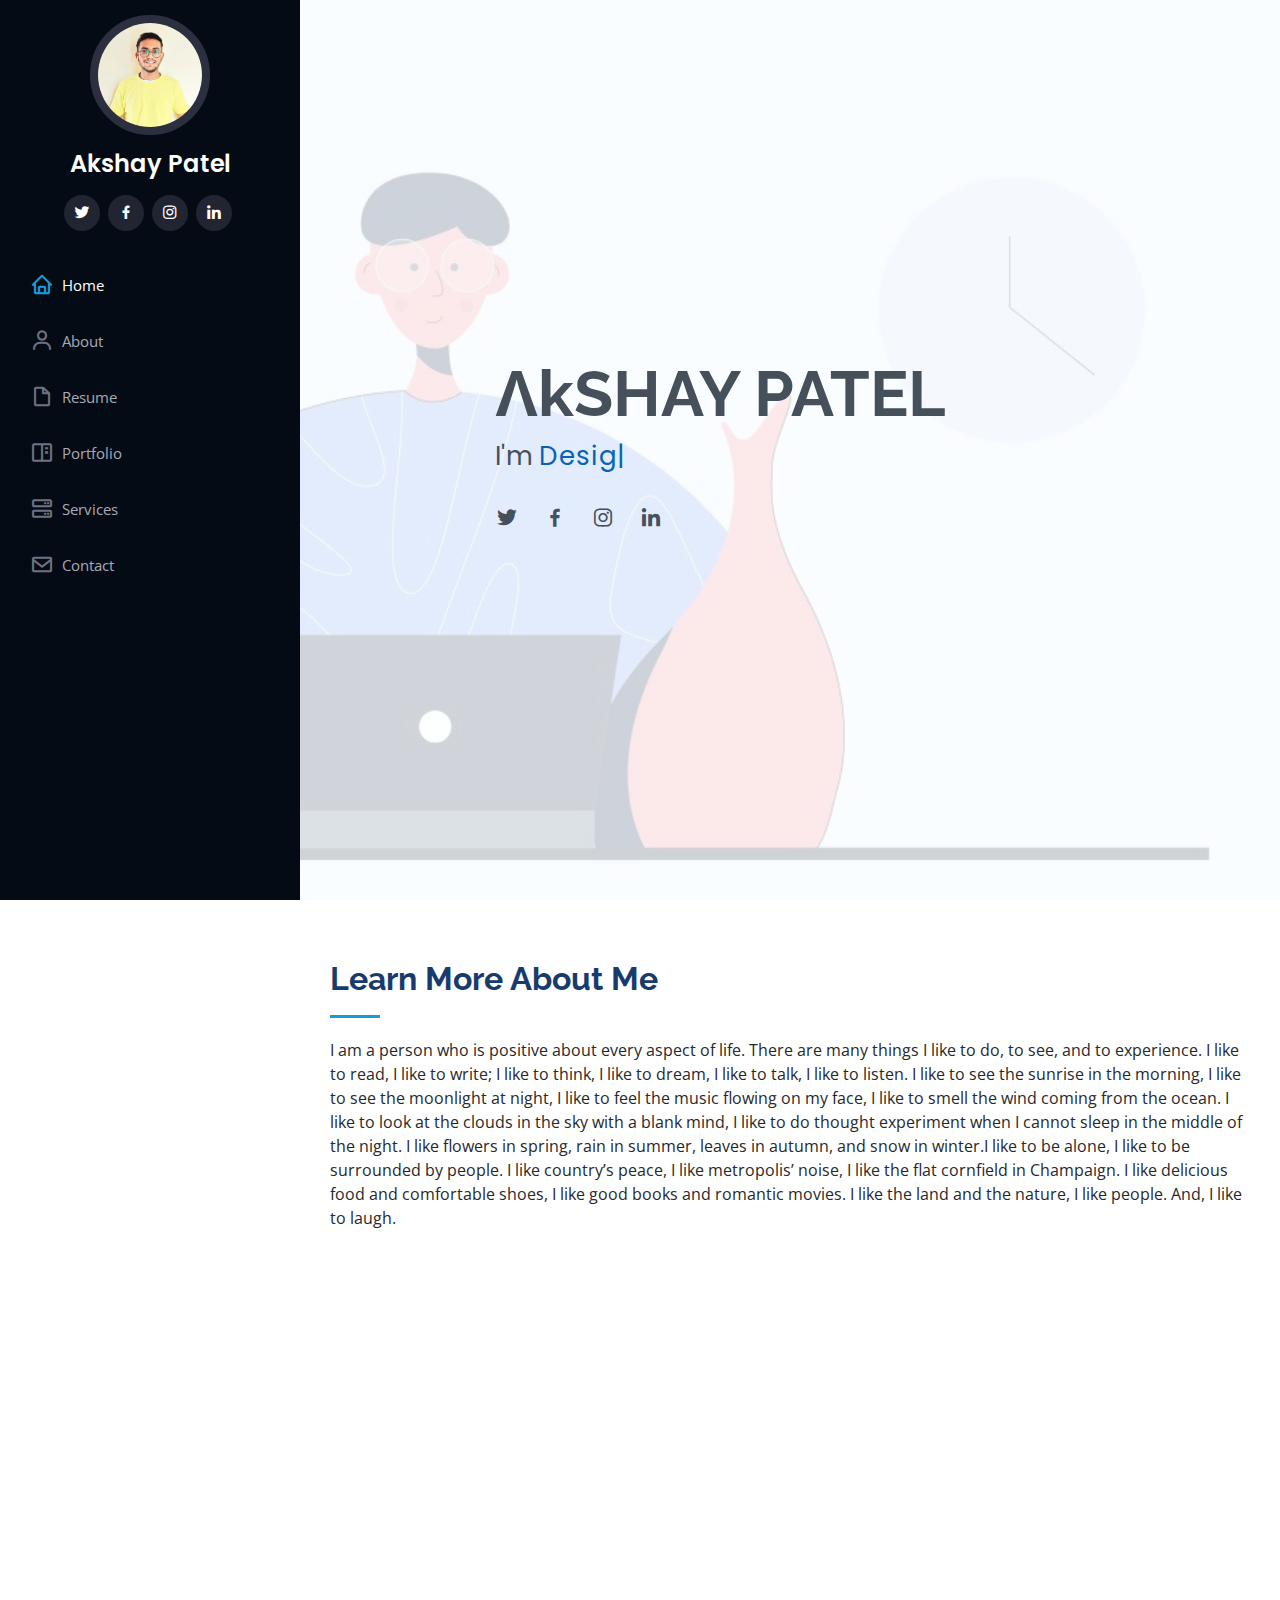
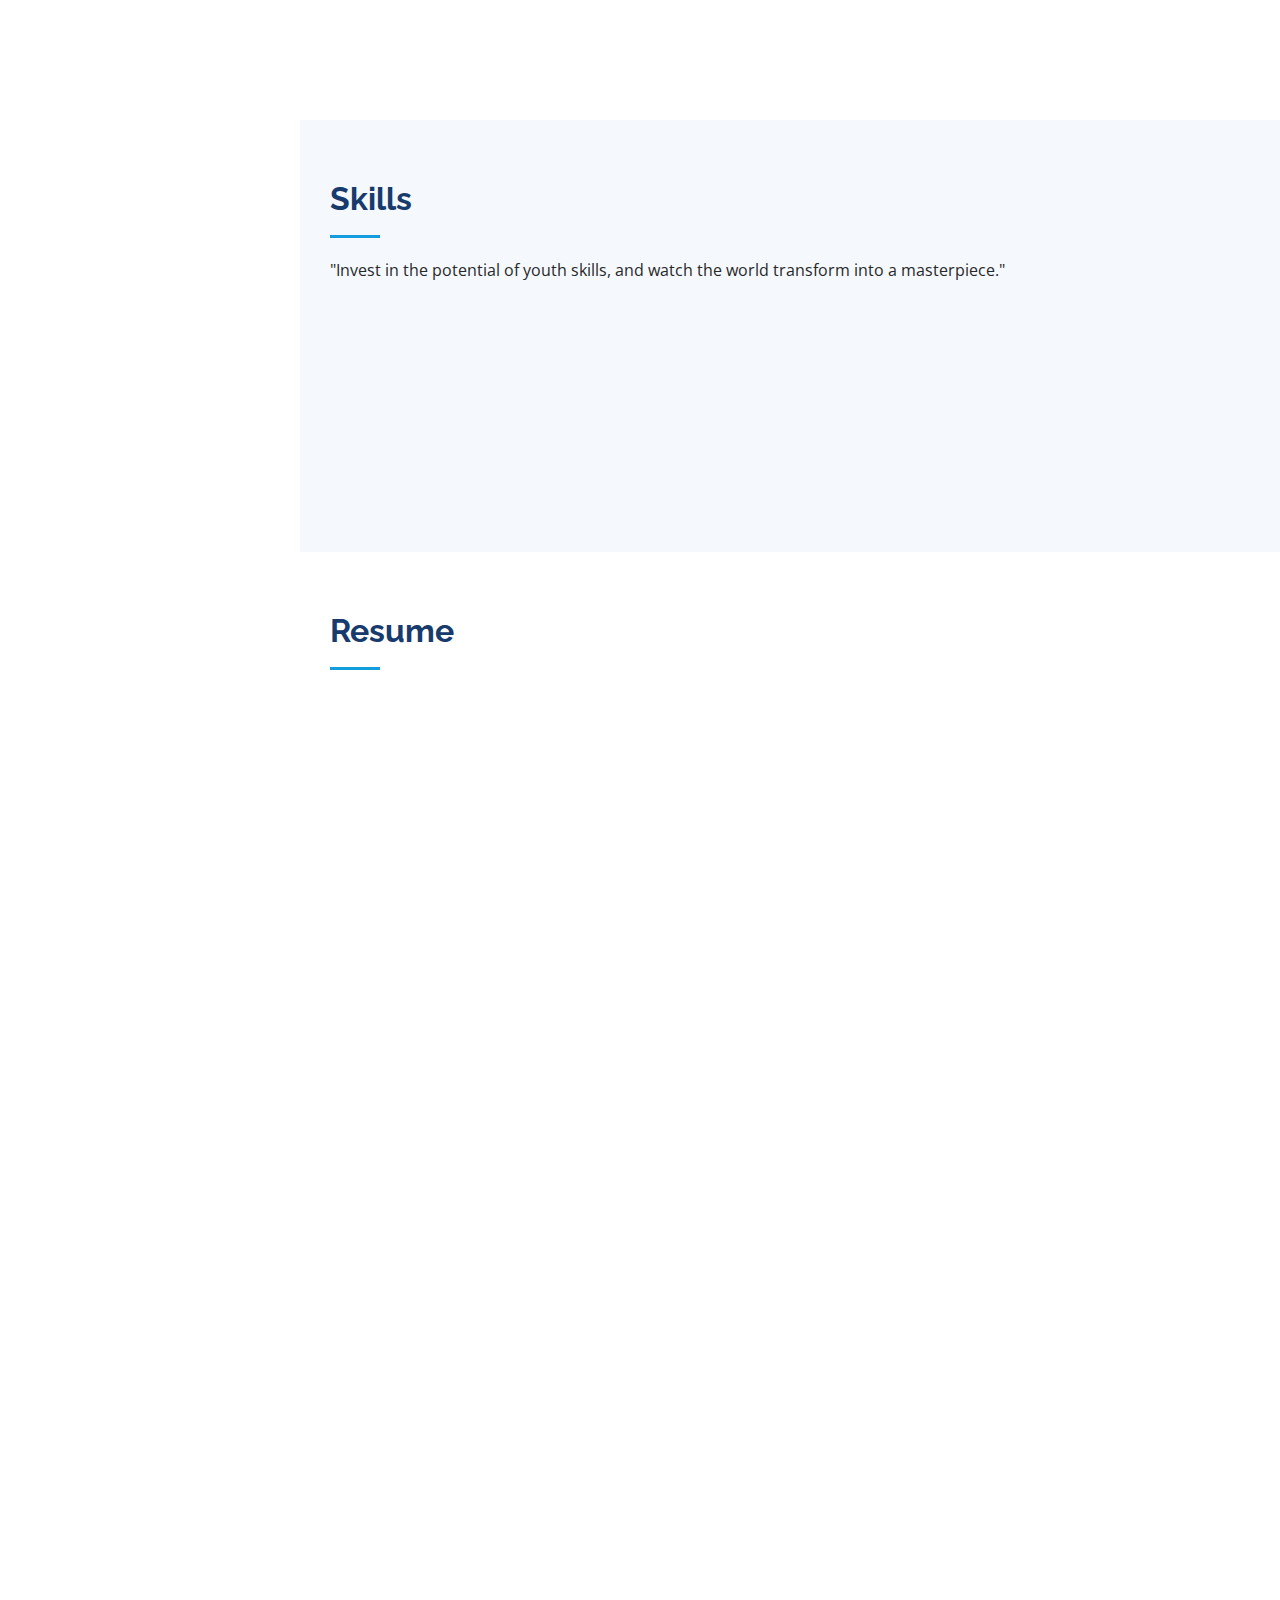
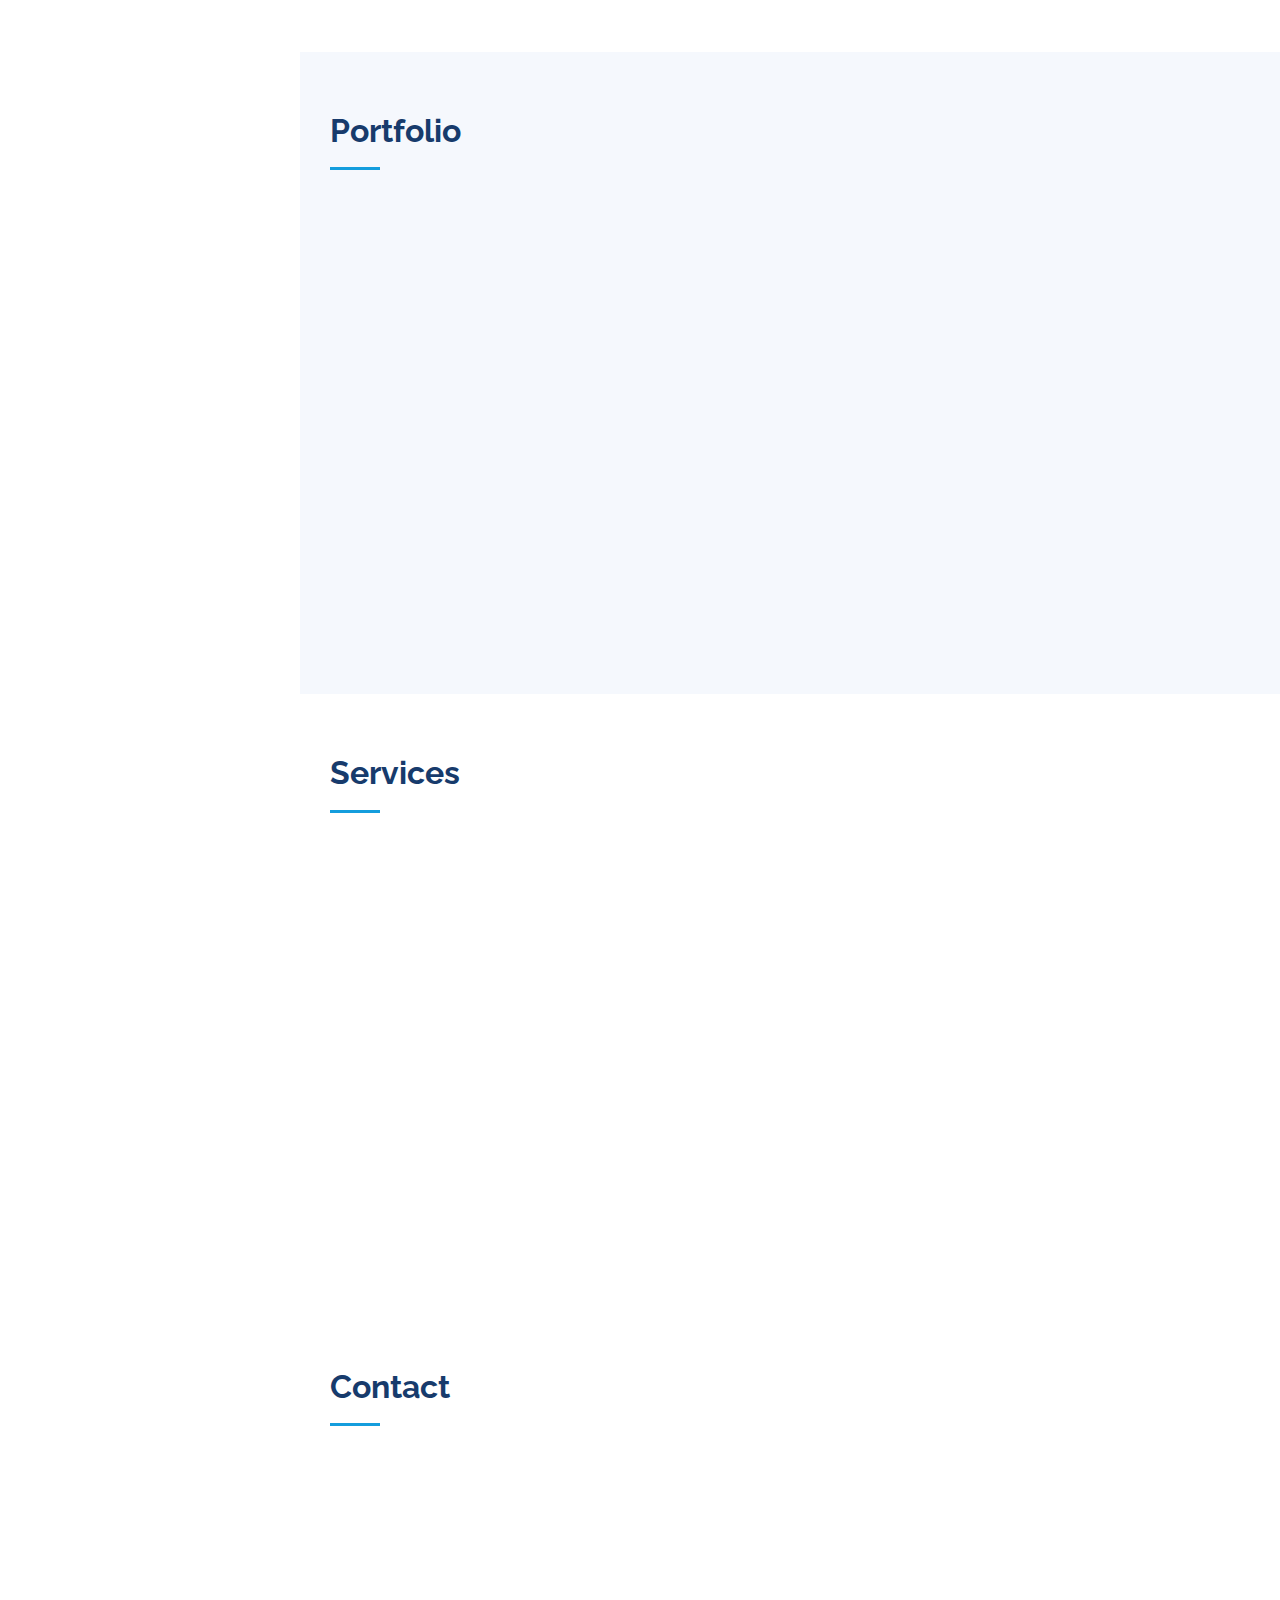
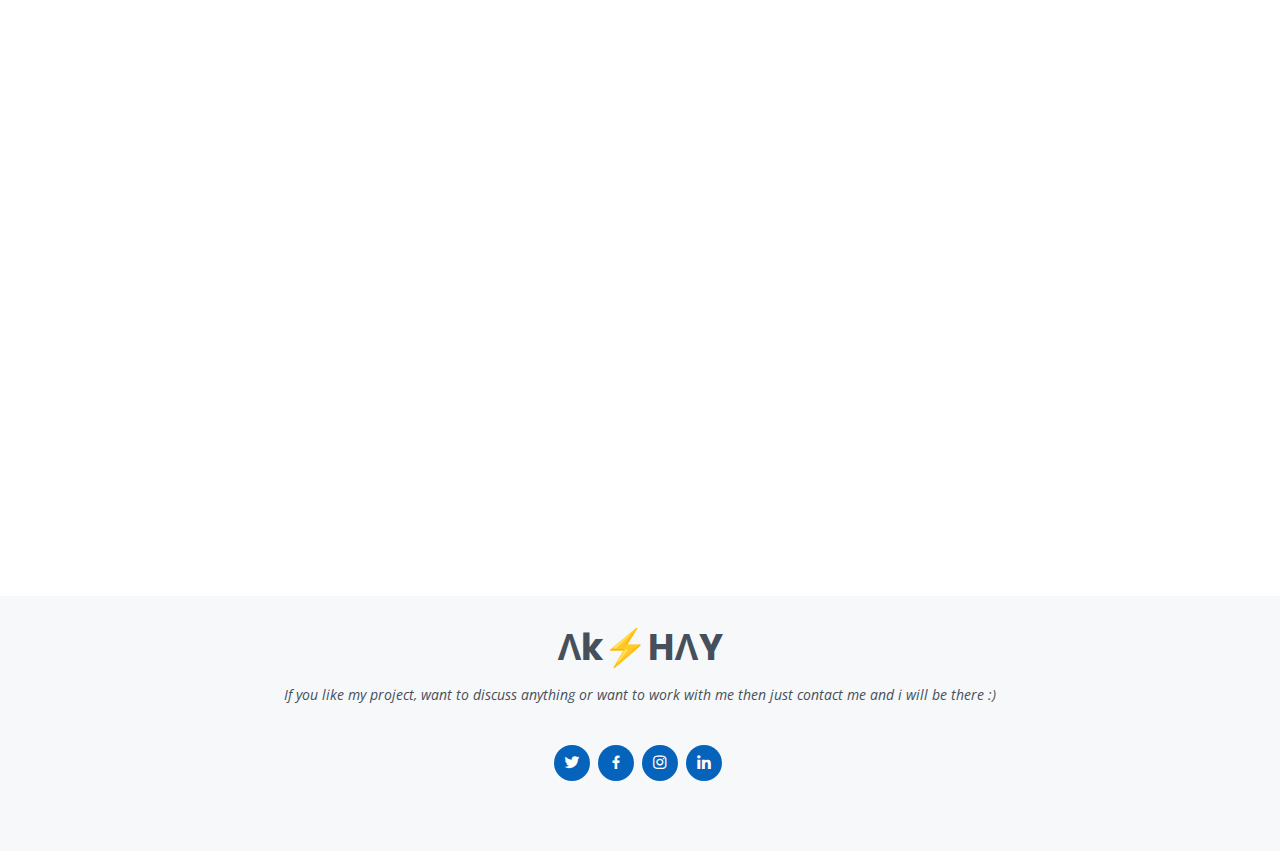
<file: index.html>
<!DOCTYPE html>
<html lang="en">

<head>
  <meta charset="utf-8">
  <meta content="width=device-width, initial-scale=1.0" name="viewport">

  <title>Akshay's Protfolio</title>
  <meta content="" name="description">
  <meta content="" name="keywords">

  <!-- Favicons -->
  <link href="assets/img/faviconn.png" rel="icon">
  <link href="assets/img/apple-touch-icon.png" rel="apple-touch-icon">

  <!-- Google Fonts -->
  <link href="https://fonts.googleapis.com/css?family=Open+Sans:300,300i,400,400i,600,600i,700,700i|Raleway:300,300i,400,400i,500,500i,600,600i,700,700i|Poppins:300,300i,400,400i,500,500i,600,600i,700,700i" rel="stylesheet">

  <!-- Vendor CSS Files -->
  <link href="assets/vendor/aos/aos.css" rel="stylesheet">
  <link href="assets/vendor/bootstrap/css/bootstrap.min.css" rel="stylesheet">
  <link href="assets/vendor/bootstrap-icons/bootstrap-icons.css" rel="stylesheet">
  <link href="assets/vendor/boxicons/css/boxicons.min.css" rel="stylesheet">
  <link href="assets/vendor/glightbox/css/glightbox.min.css" rel="stylesheet">
  <link href="assets/vendor/swiper/swiper-bundle.min.css" rel="stylesheet">

  <!-- Template Main CSS File -->
  <link href="assets/css/style.css" rel="stylesheet">

  <!-- =======================================================
  * Template Name: iPortfolio
  * Updated: Sep 18 2023 with Bootstrap v5.3.2
  * Template URL: https://bootstrapmade.com/iportfolio-bootstrap-portfolio-websites-template/
  * Author: BootstrapMade.com
  * License: https://bootstrapmade.com/license/
  ======================================================== -->
</head>

<body>

  <!-- ======= Mobile nav toggle button ======= -->
  <i class="bi bi-list mobile-nav-toggle d-xl-none"></i>

  <!-- ======= Header ======= -->
  <header id="header">
    <div class="d-flex flex-column">

      <div class="profile">
        <img src="assets/img/profile-img.jpg" alt="" class="img-fluid rounded-circle">
        <h1 class="text-light"><a href="index.html">Akshay Patel</a></h1>
        <div class="social-links mt-3 text-center">
          <a href="https://twitter.com/akkipatel3140" class="twitter"><i class="bx bxl-twitter"></i></a>
          <a href="https://www.facebook.com/profile.php?id=100051892177664" class="facebook"><i class="bx bxl-facebook"></i></a>
          <a href="https://www.instagram.com/akki_patel_2203/" class="instagram"><i class="bx bxl-instagram"></i></a>
          
          <a href="https://www.linkedin.com/in/akshay-patel-a48179249" class="linkedin"><i class="bx bxl-linkedin"></i></a>
        </div>
      </div>

      <nav id="navbar" class="nav-menu navbar">
        <ul>
          <li><a href="#hero" class="nav-link scrollto active"><i class="bx bx-home"></i> <span>Home</span></a></li>
          <li><a href="#about" class="nav-link scrollto"><i class="bx bx-user"></i> <span>About</span></a></li>
          <li><a href="#resume" class="nav-link scrollto"><i class="bx bx-file-blank"></i> <span>Resume</span></a></li>
          <li><a href="#portfolio" class="nav-link scrollto"><i class="bx bx-book-content"></i> <span>Portfolio</span></a></li>
          <li><a href="#services" class="nav-link scrollto"><i class="bx bx-server"></i> <span>Services</span></a></li>
          <li><a href="#contact" class="nav-link scrollto"><i class="bx bx-envelope"></i> <span>Contact</span></a></li>
        </ul>
      </nav><!-- .nav-menu -->
    </div>
  </header><!-- End Header -->

  <!-- ======= Hero Section ======= -->
  <section id="hero" class="d-flex flex-column justify-content-center align-items-center">
    <div class="hero-container" data-aos="fade-in">
      <h1>ΛkSHAY PATEL</h1>
      <p>I'm <span class="typed" data-typed-items="Designer, Developer, Freelancer,"></span></p>
    <div class="social-links">
       
          <a href="https://twitter.com/akkipatel3140" class="twitter"><i class="bx bxl-twitter"></i></a>
          <a href="https://www.facebook.com/profile.php?id=100051892177664" class="facebook"><i class="bx bxl-facebook"></i></a>
          <a href="https://www.instagram.com/akki_patel_2203/" class="instagram"><i class="bx bxl-instagram"></i></a>
          
          <a href="https://www.linkedin.com/in/akshay-patel-a48179249" class="linkedin"><i class="bx bxl-linkedin"></i></a>
      </div>
    </div>
  </section><!-- End Hero -->

  <main id="main">

    <!-- ======= About Section ======= -->
    <section id="about" class="about">
      <div class="container">

        <div class="section-title">
          <h2>Learn More About Me</h2>
          <p>I am a person who is positive about every aspect of life. There are many things I like to do, to see, and to experience. I like to read, I like to write; I like to think, I like to dream, I like to talk, I like to listen. I like to see the sunrise in the morning, I like to see the moonlight at night, I like to feel the music flowing on my face, I like to smell the wind coming from the ocean. I like to look at the clouds in the sky with a blank mind, I like to do thought experiment when I cannot sleep in the middle of the night. I like flowers in spring, rain in summer, leaves in autumn, and snow in winter.I like to be alone, I like to be surrounded by people. I like country’s peace, I like metropolis’ noise, I like the flat cornfield in Champaign. I like delicious food and comfortable shoes, I like good books and romantic movies. I like the land and the nature, I like people. And, I like to laugh.</p>
        </div>

        <div class="row">
          <div class="col-lg-4" data-aos="fade-right">
            <img src="assets/img/profile-img.jpg" class="img-fluid" alt="">
          </div>
          <div class="col-lg-8 pt-4 pt-lg-0 content" data-aos="fade-left">
            <h3>Web Developer.</h3>
            <p class="fst-italic">
              I am a highly analytical front-end developer with expertise in HTML, CSS, JavaScript, and various front-end frameworks. I develop dynamic and responsive interfaces that meet client needs. With a deep understanding of front-end development best practices, I am an innovative developer experienced in Angular and React.
            </p>
            <div class="row">
              <div class="col-lg-6">
                <ul>
                  <li><i class="bi bi-chevron-right"></i> <strong>Birthday:</strong> <span>25 Sep 2002</span></li>
                  <li><i class="bi bi-chevron-right"></i> <strong>Email:</strong> <span>akkipatel3140@gmail.com</span></li>
                  <li><i class="bi bi-chevron-right"></i> <strong>Phone:</strong> <span>+91 6356134802</span></li>
                  <li><i class="bi bi-chevron-right"></i> <strong>City:</strong> <span>Ahmedabad, Gujarat</span></li>
                </ul>
              </div>
              <div class="col-lg-6">
                <ul>
                  <li><i class="bi bi-chevron-right"></i> <strong>Age:</strong> <span>21</span></li>
                  <li><i class="bi bi-chevron-right"></i> <strong>Degree:</strong> <span>Bachelor of information Technology</span></li>
                  
                  <li><i class="bi bi-chevron-right"></i> <strong>Freelance:</strong> <span>Available</span></li>
                </ul>
              </div>
            </div>
            <p>
              I am a skilled back-end developer experienced in Java, Python, and Django I specialize in developing server-side applications and databases that meet or exceed client expectations.
            </p>
          </div>
        </div>

      </div>
    </section><!-- End About Section -->


    <!-- ======= Skills Section ======= -->
    <section id="skills" class="skills section-bg">
      <div class="container">

        <div class="section-title">
          <h2>Skills</h2>
          <p>"Invest in the potential of youth skills, and watch the world transform into a masterpiece."</p>
        </div>

        <div class="row skills-content">

          <div class="col-lg-6" data-aos="fade-up">

            <div class="progress">
              <span class="skill">HTML <i class="val">100%</i></span>
              <div class="progress-bar-wrap">
                <div class="progress-bar" role="progressbar" aria-valuenow="100" aria-valuemin="0" aria-valuemax="100"></div>
              </div>
            </div>

            <div class="progress">
              <span class="skill">CSS <i class="val">90%</i></span>
              <div class="progress-bar-wrap">
                <div class="progress-bar" role="progressbar" aria-valuenow="90" aria-valuemin="0" aria-valuemax="100"></div>
              </div>
            </div>

            <div class="progress">
              <span class="skill">JavaScript <i class="val">75%</i></span>
              <div class="progress-bar-wrap">
                <div class="progress-bar" role="progressbar" aria-valuenow="75" aria-valuemin="0" aria-valuemax="100"></div>
              </div>
            </div>

          </div>

          <div class="col-lg-6" data-aos="fade-up" data-aos-delay="100">

            <div class="progress">
              <span class="skill">Python <i class="val">85%</i></span>
              <div class="progress-bar-wrap">
                <div class="progress-bar" role="progressbar" aria-valuenow="80" aria-valuemin="0" aria-valuemax="100"></div>
              </div>
            </div>

            <div class="progress">
              <span class="skill">Django<i class="val">90%</i></span>
              <div class="progress-bar-wrap">
                <div class="progress-bar" role="progressbar" aria-valuenow="90" aria-valuemin="0" aria-valuemax="100"></div>
              </div>
            </div>

            <div class="progress">
              <span class="skill">Canva <i class="val">85%</i></span>
              <div class="progress-bar-wrap">
                <div class="progress-bar" role="progressbar" aria-valuenow="85" aria-valuemin="0" aria-valuemax="100"></div>
              </div>
            </div>

          </div>

        </div>

      </div>
    </section><!-- End Skills Section -->

    <!-- ======= Resume Section ======= -->
    <section id="resume" class="resume">
      <div class="container">

        <div class="section-title">
          <h2>Resume</h2>
          
        </div>

        <div class="row">
          <div class="col-lg-6" data-aos="fade-up">
            <h3 class="resume-title">Sumary</h3>
            <div class="resume-item pb-0">
              <h4>Akshay Patel</h4>
              <p>Motivated and hardworking individual with a passion for software development seeks hands-on experience with a team of professionals. Strong understanding of software development concepts and eagerness to learn new technologies.</p>
              <ul>
                <li>Ahmedabad, Gujarat</li>
                <li>(+91) 63561-34802</li>
                <li>akkipatel3140@gmail.com</li>
              </ul>
            </div>

            <h3 class="resume-title">Education</h3>
            <div class="resume-item">
              <h4>Bachelor in information Technology</h4>
              <h5>2020 - 2024 (Pursuing)</h5>
              <p>Shankersinh vahgela bapu institute of technology,Gandhinagar<br>
                (Affiliated to Gujarat technology University, Gujarat )</p>
              
            </div>
            <div class="resume-item">
              <h4>12th Standard (HSC)</h4>
              <h5>March,2020</h5>
              <p>Shree Gaytri Vidhyalay<br>
                (Affiliated to GSHSEB, Gandhinagar )</p>
            
            </div>
            <div class="resume-item">
              <h4>10th Standard (SSC)</h4>
              <h5>March,2018</h5>
              <p>S.B vidhyalay, Ahmedabad<br>
                (Affiliated to GSEB, Gandhinagar)</p>
            
            </div>
          </div>
          <div class="col-lg-6" data-aos="fade-up" data-aos-delay="100">
            <h3 class="resume-title">Professional Experience</h3>
            <div class="resume-item">
              <h4>TECHNICAL SKILLS</h4>
              <ul>
                <li>Operating System : Windows XP/Vista/7/8</li>
                <li>Web Technology : C, C++, HTML, CSS, Python, Django</li>
                <li>Database Knowledge : My SQL</li>
                <li>Tools : Sublime, Turbo c++, vs code</li>
              </ul>
            </div>
            <div class="resume-item">
              <h4>Graphic design specialist</h4>
              <h5>2020 - 2023</h5>
              
              <ul>
                <li>Developed numerous marketing programs (logos, brochures,infographics, presentations, and advertisements).</li>
                <li>Managed up to 5 projects or tasks at a given time while under pressure</li>
                <li>Recommended and consulted with clients on the most appropriate graphic design</li>
                <li>Also handle to social media accounts</li>
              </ul>
            </div>
            <div class="resume-item">
              <h4>PROFESSIONAL TRAINING</h4>
              <h5>3-Months</h5>
              
              <ul>
                  <li>Website Designing from Desire Infotech - Gandhinagar. (For 3 Months)</li> 
                  <li>Creart Solutions Pvt. Ltd. (15-Aug-2023 - 28-Jul-2023)
                
              </ul>
            </div>
            <div class="resume-item">
              <h4>Languages Known</h4>
              
              <ul>
                <li>English, Gujarati and Hindi</li>
               
            </div>
          </div>
        </div>

      </div>
          </div>
        </div>

      </div>
    </section><!-- End Resume Section -->

    <!-- ======= Portfolio Section ======= -->
    <section id="portfolio" class="portfolio section-bg">
      <div class="container">

        <div class="section-title">
          <h2>Portfolio</h2>
        </div>

        <div class="row" data-aos="fade-up">
          <div class="col-lg-12 d-flex justify-content-center">
            <ul id="portfolio-flters">
              <li data-filter="*" class="filter-active">All</li>
              
            </ul>
          </div>
        </div>

        <div class="row portfolio-container" data-aos="fade-up" data-aos-delay="100">

          <div class="col-lg-4 col-md-6 portfolio-item filter-active">
            <div class="portfolio-wrap">
              <img src="assets/img/portfolio/portfolio-1.png" class="img-fluid" alt="">
              <div class="portfolio-links">
                <a href="assets/img/portfolio/portfolio-1.png" data-gallery="portfolioGallery" class="portfolio-lightbox" title="RealWed Wedding Home page "><i class="bx bx-plus"></i></a>
                <a href="portfolio-details.html" title="More Details"><i class="bx bx-link"></i></a>
              </div>
            </div>
          </div>

          <div class="col-lg-4 col-md-6 portfolio-item filter-web">
            <div class="portfolio-wrap">
              <img src="assets/img/portfolio/portfolio-2.png" class="img-fluid" alt="">
              <div class="portfolio-links">
                <a href="assets/img/portfolio/portfolio-2.png" data-gallery="portfolioGallery" class="portfolio-lightbox" title="Tourist Website Home Page"><i class="bx bx-plus"></i></a>
                <a href="portfolio-details.html" title="More Details"><i class="bx bx-link"></i></a>
              </div>
            </div>
          </div>

          <div class="col-lg-4 col-md-6 portfolio-item filter-app">
            <div class="portfolio-wrap">
              <img src="assets/img/portfolio/portfolio-3.png" class="img-fluid" alt="">
              <div class="portfolio-links">
                <a href="assets/img/portfolio/portfolio-3.png" data-gallery="portfolioGallery" class="portfolio-lightbox" title="Tourist Website Destination Page"><i class="bx bx-plus"></i></a>
                <a href="portfolio-details.html" title="More Details"><i class="bx bx-link"></i></a>
              </div>
            </div>
          </div>

          <div class="col-lg-4 col-md-6 portfolio-item filter-app">
            <div class="portfolio-wrap">
              <img src="assets/img/portfolio/portfolio-4.png" class="img-fluid" alt="">
              <div class="portfolio-links">
                <a href="assets/img/portfolio/portfolio-4.png" data-gallery="portfolioGallery" class="portfolio-lightbox" title="RealWed Inner Page"><i class="bx bx-plus"></i></a>
                <a href="portfolio-details.html" title="More Details"><i class="bx bx-link"></i></a>
              </div>
            </div>
          </div>

        </div>

      </div>
    </section><!-- End Portfolio Section -->

    <!-- ======= Services Section ======= -->
    <section id="services" class="services">
      <div class="container">

        <div class="section-title">
          <h2>Services</h2>
          
        </div>

        <div class="row">
          <div class="col-lg-4 col-md-6 icon-box" data-aos="fade-up">
            <div class="icon"><i class="bi bi-file-code-fill"></i></div>
            <h4 class="title"><a href="">Web Design</a></h4>
            <p class="description">Web designers plan, create and code internet sites and web pages, many of which combine text with sounds, pictures, graphics and video clips.</p>
          </div>
          <div class="col-lg-4 col-md-6 icon-box" data-aos="fade-up" data-aos-delay="100">
            <div class="icon"><i class="bi bi-easel2-fill"></i></div>
            <h4 class="title"><a href="">Python Devloper</a></h4>
            <p class="description">A Python Web Developer is responsible for writing server-side web application logic. Python web developers usually develop back-end components.</p>
          </div>
          <div class="col-lg-4 col-md-6 icon-box" data-aos="fade-up" data-aos-delay="200">
            <div class="icon"><i class="bi bi-bar-chart-fill"></i></div>
            <h4 class="title"><a href="">Digtal Marketing</a></h4>
            <p class="description">This includes not only email, social media, and web-based advertising, but also text and multimedia messages as a marketing channel.</p>
          </div>
          <div class="col-lg-4 col-md-6 icon-box" data-aos="fade-up" data-aos-delay="300">
            <div class="icon"><i class="bi bi-android2"></i></div>
            <h4 class="title"><a href="">App Developmennt</a></h4>
            <p class="description">Mobile application development is the process of creating software applications that run on a mobile device.</p>
          </div>
          <div class="col-lg-4 col-md-6 icon-box" data-aos="fade-up" data-aos-delay="400">
            <div class="icon"><i class="bi bi-crop"></i></div>
            <h4 class="title"><a href="">UI-UX Design</a></h4>
            <p class="description">UI UX designers create the user interface for an app, website, or other interactive media.</p>
          </div>
          <div class="col-lg-4 col-md-6 icon-box" data-aos="fade-up" data-aos-delay="500">
            <div class="icon"><i class="bi bi-bootstrap-fill"></i></div>
            <h4 class="title"><a href="">Bootstrap</a></h4>
            <p class="description">Bootstrap is a free, open source front-end development framework for the creation of websites and web apps.</p>
          </div>
        </div>

      </div>
    </section><!-- End Services Section -->

    <!-- ======= Testimonials Section ======= -->
<!--     <section id="testimonials" class="testimonials section-bg">
      <div class="container">

        <div class="section-title">
          <h2>Testimonials</h2>
          
        </div>

        <div class="testimonials-slider swiper" data-aos="fade-up" data-aos-delay="100">
          <div class="swiper-wrapper">

            <div class="swiper-slide">
              <div class="testimonial-item" data-aos="fade-up">
                <p>
                  <i class="bx bxs-quote-alt-left quote-icon-left"></i>
                  Our Company has worked with Him and performance was exemplary his work is fluent communication is transparent and always in favour of his client never doubt his skills he is best in his work. Happy and Satisfied.
                  <i class="bx bxs-quote-alt-right quote-icon-right"></i>
                </p>
                <img src="assets/img/testimonials/testimonials-1.jpg" class="testimonial-img" alt="">
                <h3>Priyanshu Patel</h3>
                <h4>Founder</h4>
              </div>
            </div><!-- End testimonial item --> 

<!--             <div class="swiper-slide">
              <div class="testimonial-item" data-aos="fade-up" data-aos-delay="100">
                <p>
                  <i class="bx bxs-quote-alt-left quote-icon-left"></i>
                  Our Company has worked with Him and performance was exemplary his work is fluent communication is transparent and always in favour of his client never doubt his skills he is best in his work. Happy and Satisfied..
                  <i class="bx bxs-quote-alt-right quote-icon-right"></i>
                </p>
                <img src="assets/img/testimonials/testimonials-5.jpg" class="testimonial-img" alt="">
                <h3>Jay Agola</h3>
                <h4>CEO</h4>
              </div>
            </div><!-- End testimonial item -->
<!--             <div class="swiper-slide">
              <div class="testimonial-item" data-aos="fade-up" data-aos-delay="200">
                <p>
                  <i class="bx bxs-quote-alt-left quote-icon-left"></i>
                  Our Company has worked with Him and performance was exemplary his work is fluent communication is transparent and always in favour of his client never doubt his skills he is best in his work. Happy and Satisfied.
                  <i class="bx bxs-quote-alt-right quote-icon-right"></i>
                </p>
                <img src="assets/img/testimonials/testimonials-3.jpg" class="testimonial-img" alt="">
                <h3>Kavina Patel</h3>
                <h4>MD</h4>
              </div>
            </div><!-- End testimonial item -->
<!--           </div>
          <div class="swiper-pagination"></div>
        </div>

      </div>
    </section> -->

    <!-- ======= Contact Section ======= -->
    <section id="contact" class="contact">
      <div class="container">

        <div class="section-title">
          <h2>Contact</h2>
          
        </div>

        <div class="row" data-aos="fade-in">

          <div class="col-lg-5 d-flex align-items-stretch">
            <div class="info">
              <div class="address">
                <i class="bi bi-geo-alt"></i>
                <h4>Location:</h4>
                <p>16,Yash Bunglows, b\h Maniba school, Sardarchowk, Krishnanagar, Ahmedabad.</p>
              </div>

              <div class="email">
                <i class="bi bi-envelope"></i>
                <h4>Email:</h4>
                <p>akkipatel3140@gmail.com</p>
              </div>

              <div class="phone">
                <i class="bi bi-phone"></i>
                <h4>Call:</h4>
                <p>+91 63561-34802</p>
              </div>

<!--               <iframe src="https://www.google.com/maps/embed?pb=!1m17!1m12!1m3!1d3671.3041629659156!2d72.64898407531463!3d23.0493078791551!2m3!1f0!2f0!3f0!3m2!1i1024!2i768!4f13.1!3m2!1m1!2zMjPCsDAyJzU3LjUiTiA3MsKwMzknMDUuNiJF!5e0!3m2!1sen!2sin!4v1696090108082!5m2!1sen!2sin" width="450" height="450" style="border:0;" allowfullscreen="" loading="lazy" referrerpolicy="no-referrer-when-downgrade" frameborder="0" style="border:0; width: 100%; height: 290px;" allowfullscreen></iframe> -->
            </div>

          </div>

          <div class="col-lg-7 mt-5 mt-lg-0 d-flex align-items-stretch">
            <form action="forms/contact.php" method="post" role="form" class="php-email-form">
              <div class="row">
                <div class="form-group col-md-6">
                  <label for="name">Your Name</label>
                  <input type="text" name="name" class="form-control" id="name" required>
                </div>
                <div class="form-group col-md-6">
                  <label for="name">Your Email</label>
                  <input type="email" class="form-control" name="email" id="email" required>
                </div>
              </div>
              <div class="form-group">
                <label for="name">Subject</label>
                <input type="text" class="form-control" name="subject" id="subject" required>
              </div>
              <div class="form-group">
                <label for="name">Message</label>
                <textarea class="form-control" name="message" rows="10" required></textarea>
              </div>
              <div class="my-3">
                <div class="loading">Loading</div>
                <div class="error-message"></div>
                <div class="sent-message">Your message has been sent. Thank you!</div>
              </div>
              <div class="text-center"><button type="submit">Send Message</button></div>
            </form>
          </div>

        </div>

      </div>
    </section><!-- End Contact Section -->

  </main><!-- End #main -->

  <!-- ======= Footer ======= -->
 <footer id="footer">
    <div class="container">
      <h3>Λk⚡️HΛY</h3>
      <p>If you like my project, want to discuss anything or want to work with me then just contact me and i will be there :)</p>
      <div class="social-links">
        
        <a href="https://twitter.com/akkipatel3140" class="twitter"><i class="bx bxl-twitter"></i></a>
          <a href="https://www.facebook.com/profile.php?id=100051892177664" class="facebook"><i class="bx bxl-facebook"></i></a>
          <a href="https://www.instagram.com/akki_patel_2203/" class="instagram"><i class="bx bxl-instagram"></i></a>
          
          <a href="https://www.linkedin.com/in/akshay-patel-a48179249" class="linkedin"><i class="bx bxl-linkedin"></i></a>
      </div>
     
    </div>
  </footer><!-- End  Footer -->

  <a href="#" class="back-to-top d-flex align-items-center justify-content-center"><i class="bi bi-arrow-up-short"></i></a>

  <!-- Vendor JS Files -->
  <script src="assets/vendor/purecounter/purecounter_vanilla.js"></script>
  <script src="assets/vendor/aos/aos.js"></script>
  <script src="assets/vendor/bootstrap/js/bootstrap.bundle.min.js"></script>
  <script src="assets/vendor/glightbox/js/glightbox.min.js"></script>
  <script src="assets/vendor/isotope-layout/isotope.pkgd.min.js"></script>
  <script src="assets/vendor/swiper/swiper-bundle.min.js"></script>
  <script src="assets/vendor/typed.js/typed.umd.js"></script>
  <script src="assets/vendor/waypoints/noframework.waypoints.js"></script>
  <script src="assets/vendor/php-email-form/validate.js"></script>

  <!-- Template Main JS File -->
  <script src="assets/js/main.js"></script>

</body>

</html>
</file>
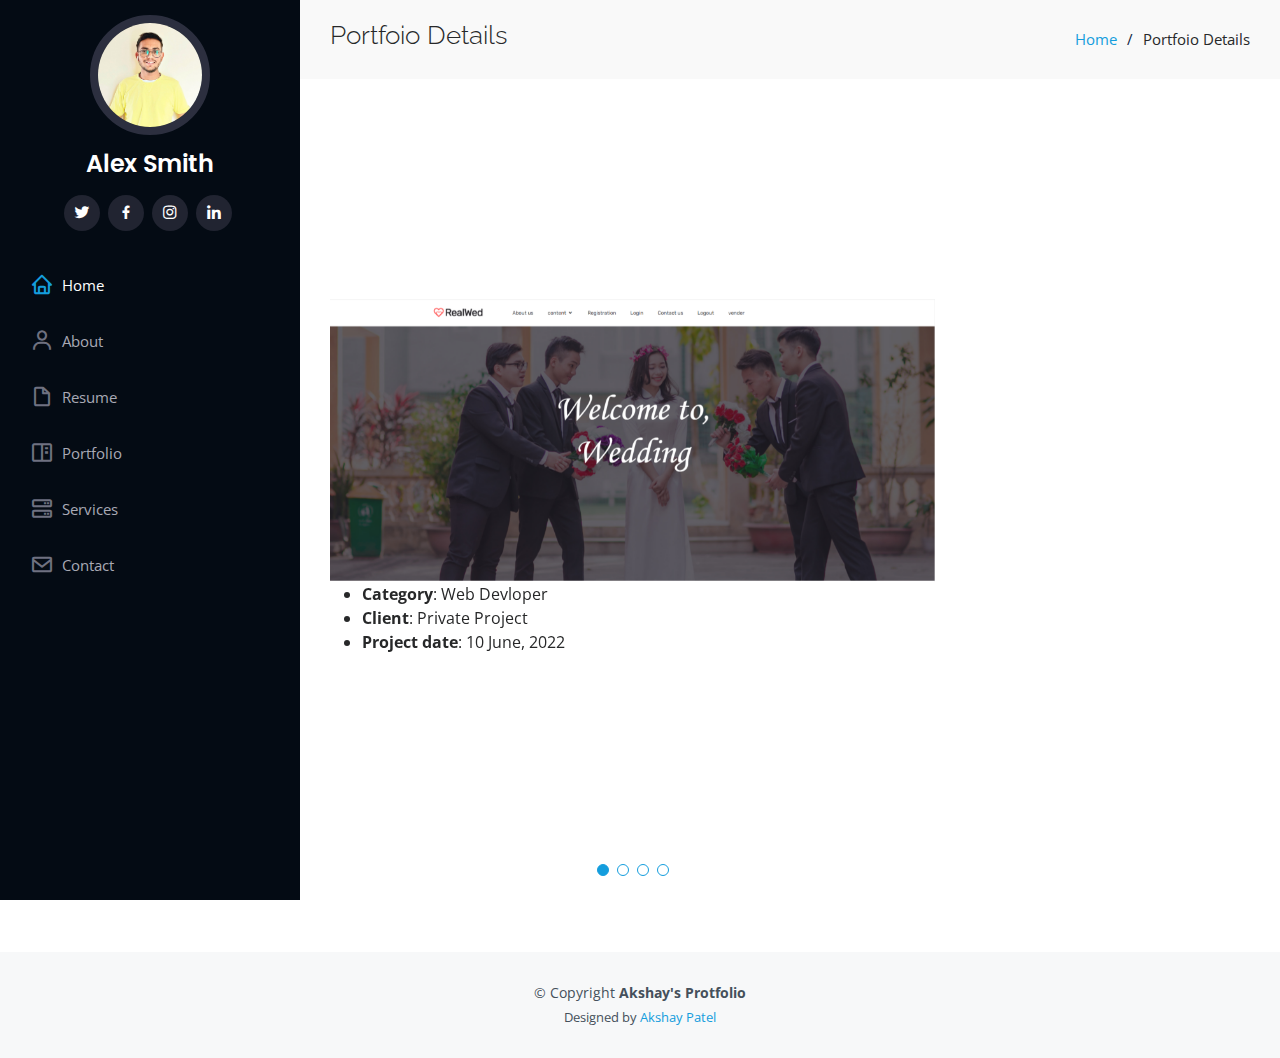
<file: portfolio-details.html>
<!DOCTYPE html>
<html lang="en">

<head>
  <meta charset="utf-8">
  <meta content="width=device-width, initial-scale=1.0" name="viewport">

  <title>Portfolio Details</title>
  <meta content="" name="description">
  <meta content="" name="keywords">

  <!-- Favicons -->
  <link href="assets/img/faviconn.png" rel="icon">
  <link href="assets/img/apple-touch-icon.png" rel="apple-touch-icon">

  <!-- Google Fonts -->
  <link href="https://fonts.googleapis.com/css?family=Open+Sans:300,300i,400,400i,600,600i,700,700i|Raleway:300,300i,400,400i,500,500i,600,600i,700,700i|Poppins:300,300i,400,400i,500,500i,600,600i,700,700i" rel="stylesheet">

  <!-- Vendor CSS Files -->
  <link href="assets/vendor/aos/aos.css" rel="stylesheet">
  <link href="assets/vendor/bootstrap/css/bootstrap.min.css" rel="stylesheet">
  <link href="assets/vendor/bootstrap-icons/bootstrap-icons.css" rel="stylesheet">
  <link href="assets/vendor/boxicons/css/boxicons.min.css" rel="stylesheet">
  <link href="assets/vendor/glightbox/css/glightbox.min.css" rel="stylesheet">
  <link href="assets/vendor/swiper/swiper-bundle.min.css" rel="stylesheet">

  <!-- Template Main CSS File -->
  <link href="assets/css/style.css" rel="stylesheet">

  <!-- =======================================================
  * Template Name: iPortfolio
  * Updated: Sep 18 2023 with Bootstrap v5.3.2
  * Template URL: https://bootstrapmade.com/iportfolio-bootstrap-portfolio-websites-template/
  * Author: BootstrapMade.com
  * License: https://bootstrapmade.com/license/
  ======================================================== -->
</head>

<body>

  <!-- ======= Mobile nav toggle button ======= -->
  <i class="bi bi-list mobile-nav-toggle d-xl-none"></i>

  <!-- ======= Header ======= -->
  <header id="header">
    <div class="d-flex flex-column">

      <div class="profile">
        <img src="assets/img/profile-img.jpg" alt="" class="img-fluid rounded-circle">
        <h1 class="text-light"><a href="index.html">Alex Smith</a></h1>
        <div class="social-links mt-3 text-center">
          <a href="https://twitter.com/akkipatel3140" class="twitter"><i class="bx bxl-twitter"></i></a>
          <a href="https://www.facebook.com/profile.php?id=100051892177664" class="facebook"><i class="bx bxl-facebook"></i></a>
          <a href="https://www.instagram.com/akki_patel_2203/" class="instagram"><i class="bx bxl-instagram"></i></a>
          <a href="www.linkedin.com/in/akshay-patel-a48179249" class="linkedin"><i class="bx bxl-linkedin"></i></a>
        </div>
      </div>

      <nav id="navbar" class="nav-menu navbar">
        <ul>
          <li><a href="#hero" class="nav-link scrollto active"><i class="bx bx-home"></i> <span>Home</span></a></li>
          <li><a href="#about" class="nav-link scrollto"><i class="bx bx-user"></i> <span>About</span></a></li>
          <li><a href="#resume" class="nav-link scrollto"><i class="bx bx-file-blank"></i> <span>Resume</span></a></li>
          <li><a href="#portfolio" class="nav-link scrollto"><i class="bx bx-book-content"></i> <span>Portfolio</span></a></li>
          <li><a href="#services" class="nav-link scrollto"><i class="bx bx-server"></i> <span>Services</span></a></li>
          <li><a href="#contact" class="nav-link scrollto"><i class="bx bx-envelope"></i> <span>Contact</span></a></li>
        </ul>
      </nav><!-- .nav-menu -->
    </div>
  </header><!-- End Header -->

  <main id="main">

    <!-- ======= Breadcrumbs ======= -->
    <section id="breadcrumbs" class="breadcrumbs">
      <div class="container">

        <div class="d-flex justify-content-between align-items-center">
          <h2>Portfoio Details</h2>
          <ol>
            <li><a href="index.html">Home</a></li>
            <li>Portfoio Details</li>
          </ol>
        </div>

      </div>
    </section><!-- End Breadcrumbs -->

    <!-- ======= Portfolio Details Section ======= -->
    <section id="portfolio-details" class="portfolio-details">
      <div class="container">

        <div class="row gy-4">

          <div class="col-lg-8">
            <div class="portfolio-details-slider swiper">
              <div class="swiper-wrapper align-items-center">

                <div class="swiper-slide">
                  <img src="assets/img/portfolio/portfolio-1.png" alt="">
                  <div class="swiper-slide">
                      <ul>
                        <li><strong>Category</strong>: Web Devloper</li>
                        <li><strong>Client</strong>: Private Project</li>
                        <li><strong>Project date</strong>: 10 June, 2022</li>
                        
                      </ul>
                    <div>
                      <p></p>
                    </div>
                  </div>
                </div>
                

                <div class="swiper-slide">
                  <img src="assets/img/portfolio/portfolio-2.png" alt="">
                  <div class="swiper-slide">
                    <ul>
                      <li><strong>Category</strong>: Web Devloper</li>
                      <li><strong>Client</strong>: Private Project</li>
                      <li><strong>Project date</strong>: 10 March, 2023</li>
                      
                    </ul>
                  <div>
                    <p></p>
                  </div>
                </div>
                </div>

                <div class="swiper-slide">
                  <img src="assets/img/portfolio/portfolio-3.png" alt="">
                  <div class="swiper-slide">
                    <ul>
                      <li><strong>Category</strong>: Web Developer</li>
                      <li><strong>Client</strong>: Private Project</li>
                      <li><strong>Project date</strong>: 10 March, 2023</li>
                      
                    </ul>
                  <div>
                    <p></p>
                  </div>
                </div>
                </div>

                <div class="swiper-slide">
                  <img src="assets/img/portfolio/portfolio-4.png" alt="">
                  <div class="swiper-slide">
                    <ul>
                      <li><strong>Category</strong>: Web Devloper</li>
                      <li><strong>Client</strong>: Private Project</li>
                      <li><strong>Project date</strong>: 10 June, 2022</li>
                      
                    </ul>
                  <div>
                    <p></p>
                  </div>
                </div>
              </div>

            </div>
            <div class="swiper-pagination"></div>
          </div>

                  

        </div>

      </div>
    </section><!-- End Portfolio Details Section -->

  </main><!-- End #main -->

  <!-- ======= Footer ======= -->
  <footer id="footer">
    <div class="container">
      <div class="copyright">
        &copy; Copyright <strong><span>Akshay's Protfolio</span></strong>
      </div>
      <div class="credits">
        <!-- All the links in the footer should remain intact. -->
        <!-- You can delete the links only if you purchased the pro version. -->
        <!-- Licensing information: https://bootstrapmade.com/license/ -->
        <!-- Purchase the pro version with working PHP/AJAX contact form: https://bootstrapmade.com/iportfolio-bootstrap-portfolio-websites-template/ -->
        Designed by <a href="#"">Akshay Patel</a>
      </div>
    </div>
  </footer><!-- End  Footer -->

  <a href="#" class="back-to-top d-flex align-items-center justify-content-center"><i class="bi bi-arrow-up-short"></i></a>

  <!-- Vendor JS Files -->
  <script src="assets/vendor/purecounter/purecounter_vanilla.js"></script>
  <script src="assets/vendor/aos/aos.js"></script>
  <script src="assets/vendor/bootstrap/js/bootstrap.bundle.min.js"></script>
  <script src="assets/vendor/glightbox/js/glightbox.min.js"></script>
  <script src="assets/vendor/isotope-layout/isotope.pkgd.min.js"></script>
  <script src="assets/vendor/swiper/swiper-bundle.min.js"></script>
  <script src="assets/vendor/typed.js/typed.umd.js"></script>
  <script src="assets/vendor/waypoints/noframework.waypoints.js"></script>
  <script src="assets/vendor/php-email-form/validate.js"></script>

  <!-- Template Main JS File -->
  <script src="assets/js/main.js"></script>

</body>

</html>
</file>
<file: assets/css/style.css>
/**
* Template Name: iPortfolio
* Updated: Sep 18 2023 with Bootstrap v5.3.2
* Template URL: https://bootstrapmade.com/iportfolio-bootstrap-portfolio-websites-template/
* Author: BootstrapMade.com
* License: https://bootstrapmade.com/license/
*/

/*--------------------------------------------------------------
# General
--------------------------------------------------------------*/
body {
  font-family: "Open Sans", sans-serif;
  color: #272829;
}

a {
  color: #149ddd;
  text-decoration: none;
}

a:hover {
  color: #37b3ed;
  text-decoration: none;
}

h1,
h2,
h3,
h4,
h5,
h6 {
  font-family: "Raleway", sans-serif;
}

/*--------------------------------------------------------------
# Back to top button
--------------------------------------------------------------*/
.back-to-top {
  position: fixed;
  visibility: hidden;
  opacity: 0;
  right: 15px;
  bottom: 15px;
  z-index: 996;
  background: #149ddd;
  width: 40px;
  height: 40px;
  border-radius: 50px;
  transition: all 0.4s;
}

.back-to-top i {
  font-size: 28px;
  color: #fff;
  line-height: 0;
}

.back-to-top:hover {
  background: #2eafec;
  color: #fff;
}

.back-to-top.active {
  visibility: visible;
  opacity: 1;
}

/*--------------------------------------------------------------
# Header
--------------------------------------------------------------*/
#header {
  position: fixed;
  top: 0;
  left: 0;
  bottom: 0;
  width: 300px;
  transition: all ease-in-out 0.5s;
  z-index: 9997;
  transition: all 0.5s;
  padding: 0 15px;
  background: #040b14;
  overflow-y: auto;
}

#header .profile img {
  margin: 15px auto;
  display: block;
  width: 120px;
  border: 8px solid #2c2f3f;
}

#header .profile h1 {
  font-size: 24px;
  margin: 0;
  padding: 0;
  font-weight: 600;
  -moz-text-align-last: center;
  text-align-last: center;
  font-family: "Poppins", sans-serif;
}

#header .profile h1 a,
#header .profile h1 a:hover {
  color: #fff;
  text-decoration: none;
}

#header .profile .social-links a {
  font-size: 18px;
  display: inline-block;
  background: #212431;
  color: #fff;
  line-height: 1;
  padding: 8px 0;
  margin-right: 4px;
  border-radius: 50%;
  text-align: center;
  width: 36px;
  height: 36px;
  transition: 0.3s;
}

#header .profile .social-links a:hover {
  background: #149ddd;
  color: #fff;
  text-decoration: none;
}

#main {
  margin-left: 300px;
}

.container,
.container-fluid {
  padding-left: 30px;
  padding-right: 30px;
}

@media (max-width: 1199px) {
  #header {
    left: -300px;
  }

  #main {
    margin-left: 0;
  }

  .container,
  .container-fluid {
    padding-left: 12px;
    padding-right: 12px;
  }
}

/*--------------------------------------------------------------
# Navigation Menu
--------------------------------------------------------------*/
/* Desktop Navigation */
.nav-menu {
  padding: 30px 0 0 0;
}

.nav-menu * {
  margin: 0;
  padding: 0;
  list-style: none;
}

.nav-menu>ul>li {
  position: relative;
  white-space: nowrap;
}

.nav-menu a,
.nav-menu a:focus {
  display: flex;
  align-items: center;
  color: #a8a9b4;
  padding: 12px 15px;
  margin-bottom: 8px;
  transition: 0.3s;
  font-size: 15px;
}

.nav-menu a i,
.nav-menu a:focus i {
  font-size: 24px;
  padding-right: 8px;
  color: #6f7180;
}

.nav-menu a:hover,
.nav-menu .active,
.nav-menu .active:focus,
.nav-menu li:hover>a {
  text-decoration: none;
  color: #fff;
}

.nav-menu a:hover i,
.nav-menu .active i,
.nav-menu .active:focus i,
.nav-menu li:hover>a i {
  color: #149ddd;
}

/* Mobile Navigation */
.mobile-nav-toggle {
  position: fixed;
  right: 15px;
  top: 15px;
  z-index: 9998;
  border: 0;
  font-size: 24px;
  transition: all 0.4s;
  outline: none !important;
  background-color: #149ddd;
  color: #fff;
  width: 40px;
  height: 40px;
  display: inline-flex;
  align-items: center;
  justify-content: center;
  line-height: 0;
  border-radius: 50px;
  cursor: pointer;
}

.mobile-nav-active {
  overflow: hidden;
}

.mobile-nav-active #header {
  left: 0;
}

/*--------------------------------------------------------------
# Hero Section
--------------------------------------------------------------*/
#hero {
  width: 100%;
  height: 100vh;
  background: url("../img/hero-bg.jpg") top right no-repeat;
  background-size: cover;
  position: relative;
}

@media (min-width: 992px) {
  #hero {
    padding-left: 160px;
  }
}

#hero:before {
  content: "";
  background: rgba(252, 255, 255, 0.8);
  position: absolute;
  bottom: 0;
  top: 0;
  left: 0;
  right: 0;
 
}

#hero .hero-container {
  position: relative;
  z-index: 2;
  min-width: 300px;
}

#hero h1 {
  margin: 0;
  font-size: 64px;
  font-weight: 700;
  line-height: 56px;
  color: #45505b;
}

#hero p {
  color: #45505b;
  margin: 15px 0 0 0;
  font-size: 26px;
  font-family: "Poppins", sans-serif;
}

#hero p span {
  color: #0563bb;
  letter-spacing: 1px;
}
#hero .social-links {
  margin-top: 30px;
}

#hero .social-links a {
  font-size: 24px;
  display: inline-block;
  color: #45505b;
  line-height: 1;
  margin-right: 20px;
  transition: 0.3s;
}

#hero .social-links a:hover {
  color: #0563bb;
}

@media (max-width: 992px) {
  #hero {
    text-align: center;
  }

  #hero h1 {
    font-size: 32px;
    line-height: 36px;
  }

  #hero p {
    margin-top: 10px;
    font-size: 20px;
    line-height: 24px;
  }
}

/*--------------------------------------------------------------
# Sections General
--------------------------------------------------------------*/
section {
  padding: 60px 0;
  overflow: hidden;
}

.section-bg {
  background: #f5f8fd;
}

.section-title {
  padding-bottom: 30px;
}

.section-title h2 {
  font-size: 32px;
  font-weight: bold;
  margin-bottom: 20px;
  padding-bottom: 20px;
  position: relative;
  color: #173b6c;
}

.section-title h2::after {
  content: "";
  position: absolute;
  display: block;
  width: 50px;
  height: 3px;
  background: #149ddd;
  bottom: 0;
  left: 0;
}

.section-title p {
  margin-bottom: 0;
}

/*--------------------------------------------------------------
# About
--------------------------------------------------------------*/
.about .content h3 {
  font-weight: 700;
  font-size: 26px;
  color: #173b6c;
}

.about .content ul {
  list-style: none;
  padding: 0;
}

.about .content ul li {
  margin-bottom: 20px;
  display: flex;
  align-items: center;
}

.about .content ul strong {
  margin-right: 10px;
}

.about .content ul i {
  font-size: 16px;
  margin-right: 5px;
  color: #149ddd;
  line-height: 0;
}

.about .content p:last-child {
  margin-bottom: 0;
}

/*--------------------------------------------------------------
# Facts
--------------------------------------------------------------*/
.facts {
  padding-bottom: 30px;
}

.facts .count-box {
  padding: 30px;
  width: 100%;
}

.facts .count-box i {
  display: block;
  font-size: 44px;
  color: #149ddd;
  float: left;
  line-height: 0;
}

.facts .count-box span {
  font-size: 48px;
  line-height: 40px;
  display: block;
  font-weight: 700;
  color: #050d18;
  margin-left: 60px;
}

.facts .count-box p {
  padding: 15px 0 0 0;
  margin: 0 0 0 60px;
  font-family: "Raleway", sans-serif;
  font-size: 14px;
  color: #122f57;
}

.facts .count-box a {
  font-weight: 600;
  display: block;
  margin-top: 20px;
  color: #122f57;
  font-size: 15px;
  font-family: "Poppins", sans-serif;
  transition: ease-in-out 0.3s;
}

.facts .count-box a:hover {
  color: #1f5297;
}

/*--------------------------------------------------------------
# Akills
--------------------------------------------------------------*/
.skills .progress {
  height: 60px;
  display: block;
  background: none;
  border-radius: 0;
}

.skills .progress .skill {
  padding: 0;
  margin: 0 0 6px 0;
  text-transform: uppercase;
  display: block;
  font-weight: 600;
  font-family: "Poppins", sans-serif;
  color: #050d18;
}

.skills .progress .skill .val {
  float: right;
  font-style: normal;
}

.skills .progress-bar-wrap {
  background: #dce8f8;
  height: 10px;
}

.skills .progress-bar {
  width: 1px;
  height: 10px;
  transition: 0.9s;
  background-color: #149ddd;
}

/*--------------------------------------------------------------
# Resume
--------------------------------------------------------------*/
.resume .resume-title {
  font-size: 26px;
  font-weight: 700;
  margin-top: 20px;
  margin-bottom: 20px;
  color: #050d18;
}

.resume .resume-item {
  padding: 0 0 20px 20px;
  margin-top: -2px;
  border-left: 2px solid #1f5297;
  position: relative;
}

.resume .resume-item h4 {
  line-height: 18px;
  font-size: 18px;
  font-weight: 600;
  text-transform: uppercase;
  font-family: "Poppins", sans-serif;
  color: #050d18;
  margin-bottom: 10px;
}

.resume .resume-item h5 {
  font-size: 16px;
  background: #e4edf9;
  padding: 5px 15px;
  display: inline-block;
  font-weight: 600;
  margin-bottom: 10px;
}

.resume .resume-item ul {
  padding-left: 20px;
}

.resume .resume-item ul li {
  padding-bottom: 10px;
}

.resume .resume-item:last-child {
  padding-bottom: 0;
}

.resume .resume-item::before {
  content: "";
  position: absolute;
  width: 16px;
  height: 16px;
  border-radius: 50px;
  left: -9px;
  top: 0;
  background: #fff;
  border: 2px solid #1f5297;
}

/*--------------------------------------------------------------
# Portfolio
--------------------------------------------------------------*/
.portfolio .portfolio-item {
  margin-bottom: 30px;
}

.portfolio #portfolio-flters {
  padding: 0;
  margin: 0 auto 35px auto;
  list-style: none;
  text-align: center;
  background: #fff;
  border-radius: 50px;
  padding: 2px 15px;
}

.portfolio #portfolio-flters li {
  cursor: pointer;
  display: inline-block;
  padding: 10px 15px 8px 15px;
  font-size: 14px;
  font-weight: 600;
  line-height: 1;
  text-transform: uppercase;
  color: #272829;
  margin-bottom: 5px;
  transition: all 0.3s ease-in-out;
}

.portfolio #portfolio-flters li:hover,
.portfolio #portfolio-flters li.filter-active {
  color: #149ddd;
}

.portfolio #portfolio-flters li:last-child {
  margin-right: 0;
}

.portfolio .portfolio-wrap {
  transition: 0.3s;
  position: relative;
  overflow: hidden;
  z-index: 1;
}

.portfolio .portfolio-wrap::before {
  content: "";
  background: rgba(255, 255, 255, 0.5);
  position: absolute;
  left: 0;
  right: 0;
  top: 0;
  bottom: 0;
  transition: all ease-in-out 0.3s;
  z-index: 2;
  opacity: 0;
}

.portfolio .portfolio-wrap .portfolio-links {
  opacity: 1;
  left: 0;
  right: 0;
  bottom: -60px;
  z-index: 3;
  position: absolute;
  transition: all ease-in-out 0.3s;
  display: flex;
  justify-content: center;
}

.portfolio .portfolio-wrap .portfolio-links a {
  color: #fff;
  font-size: 28px;
  text-align: center;
  background: rgba(20, 157, 221, 0.75);
  transition: 0.3s;
  width: 50%;
}

.portfolio .portfolio-wrap .portfolio-links a:hover {
  background: rgba(20, 157, 221, 0.95);
}

.portfolio .portfolio-wrap .portfolio-links a+a {
  border-left: 1px solid #37b3ed;
}

.portfolio .portfolio-wrap:hover::before {
  top: 0;
  left: 0;
  right: 0;
  bottom: 0;
  opacity: 1;
}

.portfolio .portfolio-wrap:hover .portfolio-links {
  opacity: 1;
  bottom: 0;
}

/*--------------------------------------------------------------
# Portfolio Details
--------------------------------------------------------------*/
.portfolio-details {
  padding-top: 40px;
}

.portfolio-details .portfolio-details-slider img {
  width: 100%;
}

.portfolio-details .portfolio-details-slider .swiper-pagination {
  margin-top: 20px;
  position: relative;
}

.portfolio-details .portfolio-details-slider .swiper-pagination .swiper-pagination-bullet {
  width: 12px;
  height: 12px;
  background-color: #fff;
  opacity: 1;
  border: 1px solid #149ddd;
}

.portfolio-details .portfolio-details-slider .swiper-pagination .swiper-pagination-bullet-active {
  background-color: #149ddd;
}

.portfolio-details .portfolio-info {
  padding: 30px;
  box-shadow: 0px 0 30px rgba(5, 13, 24, 0.08);
}

.portfolio-details .portfolio-info h3 {
  font-size: 22px;
  font-weight: 700;
  margin-bottom: 20px;
  padding-bottom: 20px;
  border-bottom: 1px solid #eee;
}

.portfolio-details .portfolio-info ul {
  list-style: none;
  padding: 0;
  font-size: 15px;
}

.portfolio-details .portfolio-info ul li+li {
  margin-top: 10px;
}

.portfolio-details .portfolio-description {
  padding-top: 30px;
}

.portfolio-details .portfolio-description h2 {
  font-size: 26px;
  font-weight: 700;
  margin-bottom: 20px;
}

.portfolio-details .portfolio-description p {
  padding: 0;
}

/*--------------------------------------------------------------
# Services
--------------------------------------------------------------*/
.services .icon-box {
  margin-bottom: 20px;
}

.services .icon {
  float: left;
  display: flex;
  align-items: center;
  justify-content: center;
  width: 54px;
  height: 54px;
  background: #149ddd;
  border-radius: 50%;
  transition: 0.5s;
  border: 1px solid #149ddd;
}

.services .icon i {
  color: #fff;
  font-size: 24px;
  line-height: 0;
}

.services .icon-box:hover .icon {
  background: #fff;
}

.services .icon-box:hover .icon i {
  color: #149ddd;
}

.services .title {
  margin-left: 80px;
  font-weight: 700;
  margin-bottom: 15px;
  font-size: 18px;
}

.services .title a {
  color: #343a40;
}

.services .title a:hover {
  color: #149ddd;
}

.services .description {
  margin-left: 80px;
  line-height: 24px;
  font-size: 14px;
}

/*--------------------------------------------------------------
# Testimonials
--------------------------------------------------------------*/
.testimonials .testimonials-carousel,
.testimonials .testimonials-slider {
  overflow: hidden;
}

.testimonials .testimonial-item {
  box-sizing: content-box;
  text-align: center;
  min-height: 320px;
}

.testimonials .testimonial-item .testimonial-img {
  width: 90px;
  border-radius: 50%;
  margin: 0 auto;
}

.testimonials .testimonial-item h3 {
  font-size: 18px;
  font-weight: bold;
  margin: 10px 0 5px 0;
  color: #111;
}

.testimonials .testimonial-item h4 {
  font-size: 14px;
  color: #999;
  margin: 0;
}

.testimonials .testimonial-item .quote-icon-left,
.testimonials .testimonial-item .quote-icon-right {
  color: #c3e8fa;
  font-size: 26px;
}

.testimonials .testimonial-item .quote-icon-left {
  display: inline-block;
  left: -5px;
  position: relative;
}

.testimonials .testimonial-item .quote-icon-right {
  display: inline-block;
  right: -5px;
  position: relative;
  top: 10px;
}

.testimonials .testimonial-item p {
  font-style: italic;
  margin: 0 15px 15px 15px;
  padding: 20px;
  background: #fff;
  position: relative;
  margin-bottom: 35px;
  border-radius: 6px;
  box-shadow: 0px 2px 15px rgba(0, 0, 0, 0.1);
}

.testimonials .testimonial-item p::after {
  content: "";
  width: 0;
  height: 0;
  border-top: 20px solid #fff;
  border-right: 20px solid transparent;
  border-left: 20px solid transparent;
  position: absolute;
  bottom: -20px;
  left: calc(50% - 20px);
}

.testimonials .swiper-pagination {
  margin-top: 20px;
  position: relative;
}

.testimonials .swiper-pagination .swiper-pagination-bullet {
  width: 12px;
  height: 12px;
  background-color: #fff;
  opacity: 1;
  border: 1px solid #149ddd;
}

.testimonials .swiper-pagination .swiper-pagination-bullet-active {
  background-color: #149ddd;
}

/*--------------------------------------------------------------
# Contact
--------------------------------------------------------------*/
.contact {
  padding-bottom: 130px;
}

.contact .info {
  padding: 30px;
  background: #fff;
  width: 100%;
  box-shadow: 0 0 24px 0 rgba(0, 0, 0, 0.12);
}

.contact .info i {
  font-size: 20px;
  color: #149ddd;
  float: left;
  width: 44px;
  height: 44px;
  background: #dff3fc;
  display: flex;
  justify-content: center;
  align-items: center;
  border-radius: 50px;
  transition: all 0.3s ease-in-out;
}

.contact .info h4 {
  padding: 0 0 0 60px;
  font-size: 22px;
  font-weight: 600;
  margin-bottom: 5px;
  color: #050d18;
}

.contact .info p {
  padding: 0 0 10px 60px;
  margin-bottom: 20px;
  font-size: 14px;
  color: #173b6c;
}

.contact .info .email p {
  padding-top: 5px;
}

.contact .info .social-links {
  padding-left: 60px;
}

.contact .info .social-links a {
  font-size: 18px;
  display: inline-block;
  background: #333;
  color: #fff;
  line-height: 1;
  padding: 8px 0;
  border-radius: 50%;
  text-align: center;
  width: 36px;
  height: 36px;
  transition: 0.3s;
  margin-right: 10px;
}

.contact .info .social-links a:hover {
  background: #149ddd;
  color: #fff;
}

.contact .info .email:hover i,
.contact .info .address:hover i,
.contact .info .phone:hover i {
  background: #149ddd;
  color: #fff;
}

.contact .php-email-form {
  width: 100%;
  padding: 30px;
  background: #fff;
  box-shadow: 0 0 24px 0 rgba(0, 0, 0, 0.12);
}

.contact .php-email-form .form-group {
  padding-bottom: 8px;
}

.contact .php-email-form .validate {
  display: none;
  color: red;
  margin: 0 0 15px 0;
  font-weight: 400;
  font-size: 13px;
}

.contact .php-email-form .error-message {
  display: none;
  color: #fff;
  background: #ed3c0d;
  text-align: left;
  padding: 15px;
  font-weight: 600;
}

.contact .php-email-form .error-message br+br {
  margin-top: 25px;
}

.contact .php-email-form .sent-message {
  display: none;
  color: #fff;
  background: #18d26e;
  text-align: center;
  padding: 15px;
  font-weight: 600;
}

.contact .php-email-form .loading {
  display: none;
  background: #fff;
  text-align: center;
  padding: 15px;
}

.contact .php-email-form .loading:before {
  content: "";
  display: inline-block;
  border-radius: 50%;
  width: 24px;
  height: 24px;
  margin: 0 10px -6px 0;
  border: 3px solid #18d26e;
  border-top-color: #eee;
  animation: animate-loading 1s linear infinite;
}

.contact .php-email-form .form-group {
  margin-bottom: 15px;
}

.contact .php-email-form label {
  padding-bottom: 8px;
}

.contact .php-email-form input,
.contact .php-email-form textarea {
  border-radius: 0;
  box-shadow: none;
  font-size: 14px;
}

.contact .php-email-form input {
  height: 44px;
}

.contact .php-email-form textarea {
  padding: 10px 15px;
}

.contact .php-email-form button[type=submit] {
  background: #149ddd;
  border: 0;
  padding: 10px 24px;
  color: #fff;
  transition: 0.4s;
  border-radius: 4px;
}

.contact .php-email-form button[type=submit]:hover {
  background: #37b3ed;
}

@keyframes animate-loading {
  0% {
    transform: rotate(0deg);
  }

  100% {
    transform: rotate(360deg);
  }
}

/*--------------------------------------------------------------
# Breadcrumbs
--------------------------------------------------------------*/
.breadcrumbs {
  padding: 20px 0;
  background: #f9f9f9;
}

.breadcrumbs h2 {
  font-size: 26px;
  font-weight: 300;
}

.breadcrumbs ol {
  display: flex;
  flex-wrap: wrap;
  list-style: none;
  padding: 0;
  margin: 0;
  font-size: 15px;
}

.breadcrumbs ol li+li {
  padding-left: 10px;
}

.breadcrumbs ol li+li::before {
  display: inline-block;
  padding-right: 10px;
  color: #0e2442;
  content: "/";
}

@media (max-width: 768px) {
  .breadcrumbs .d-flex {
    display: block !important;
  }

  .breadcrumbs ol {
    display: block;
  }

  .breadcrumbs ol li {
    display: inline-block;
  }
}

/*--------------------------------------------------------------
# Footer
--------------------------------------------------------------*/
#footer {
  background: #f7f8f9;
  color: #45505b;
  font-size: 14px;
  text-align: center;
  padding: 30px 0;
}

#footer h3 {
  font-size: 36px;
  font-weight: 700;
  position: relative;
  font-family: "Poppins", sans-serif;
  padding: 0;
  margin: 0 0 15px 0;
}

#footer p {
  font-size: 15;
  font-style: italic;
  padding: 0;
  margin: 0 0 40px 0;
}

#footer .social-links {
  margin: 0 0 40px 0;
}

#footer .social-links a {
  font-size: 18px;
  display: inline-block;
  background: #0563bb;
  color: #fff;
  line-height: 1;
  padding: 8px 0;
  margin-right: 4px;
  border-radius: 50%;
  text-align: center;
  width: 36px;
  height: 36px;
  transition: 0.3s;
}

#footer .social-links a:hover {
  background: #0678e3;
  color: #fff;
  text-decoration: none;
}

#footer .copyright {
  margin: 0 0 5px 0;
}

#footer .credits {
  font-size: 13px;
}
</file>
